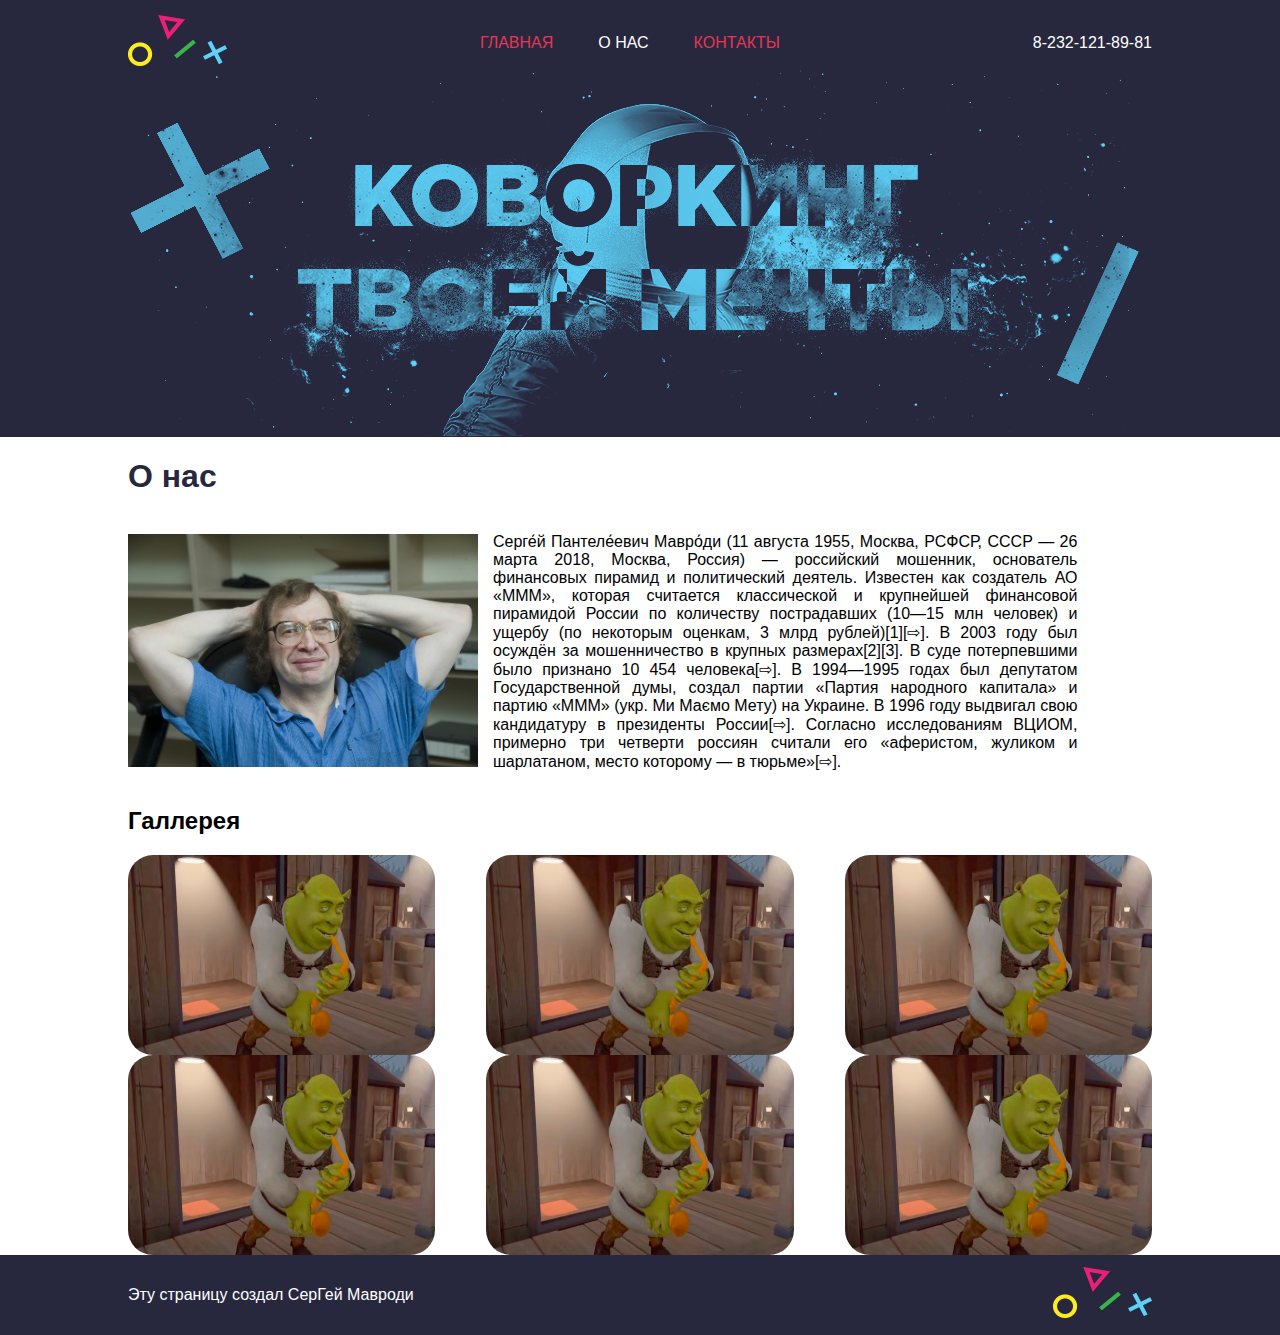
<file: about.html>
<!DOCTYPE html>
<html lang="en">
<head>
	<meta charset="UTF-8">
	<title>О нас</title>
	<link rel="stylesheet" href="style.css">
</head>

<body>
		<div class="header_container">
		<header class="header">
		<div class="logo">
			<img src="logo.png" alt="ерор">
				</div>
				<nav class="nav">
					<ul class="menu">
						<li>
							<a href="index.html" class="inactive_link">Главная</a>
						</li>
						<li>
							<a href="#" class="active_link">O нас</a>
						</li>
						<li>
							<a href="contacts.html" class="inactive_link">Контакты</a>
						</li>
					</ul>
				</nav>
				<div class="contacts">8-232-121-89-81</div>
		</header>
		<img src="header_image.png">
	</div>
	<main class="main">
		<h1 class="about_title">О нас</h1> 
		<div class="about_block">
			<div class="about_image">
				<img src="mavrodi.jpg" alt="">
			</div>
			<div class="about_text">
					<p>
						Серге́й Пантеле́евич Мавро́ди (11 августа 1955, Москва, РСФСР, СССР — 26 марта 2018, Москва, Россия) — российский мошенник, основатель финансовых пирамид и политический деятель. Известен как создатель АО «МММ», которая считается классической и крупнейшей финансовой пирамидой России по количеству пострадавших (10—15 млн человек) и ущербу (по некоторым оценкам, 3 млрд рублей)[1][⇨]. В 2003 году был осуждён за мошенничество в крупных размерах[2][3]. В суде потерпевшими было признано 10 454 человека[⇨].

В 1994—1995 годах был депутатом Государственной думы, создал партии «Партия народного капитала» и партию «МММ» (укр. Ми Маємо Мету) на Украине. В 1996 году выдвигал свою кандидатуру в президенты России[⇨].

Согласно исследованиям ВЦИОМ, примерно три четверти россиян считали его «аферистом, жуликом и шарлатаном, место которому — в тюрьме»[⇨].


					</p>
				</div>
		</div>
		<div class="gallery">
			<h2 class="gallery_title">Галлерея</h2>
		</div>
		<div class="image_block">
			<img src="shrecksofon.jpg" alt="" class="gallery_img">
			<img src="shrecksofon.jpg" alt="" class="gallery_img">
			<img src="shrecksofon.jpg" alt="" class="gallery_img">
			<img src="shrecksofon.jpg" alt="" class="gallery_img">
			<img src="shrecksofon.jpg" alt="" class="gallery_img">
			<img src="shrecksofon.jpg" alt="" class="gallery_img">

		</div>
	</main>
	<div class="footer_container">
		<footer class="footer">
			<div class="footer_text">Эту страницу создал CерГей Мавроди</div>
			<div class="footer_logo">
				<img src="logo.png" alt="" class="footer_logo_icon">
			</div>
		</footer>
	</div>
</body>
</html>
</file>
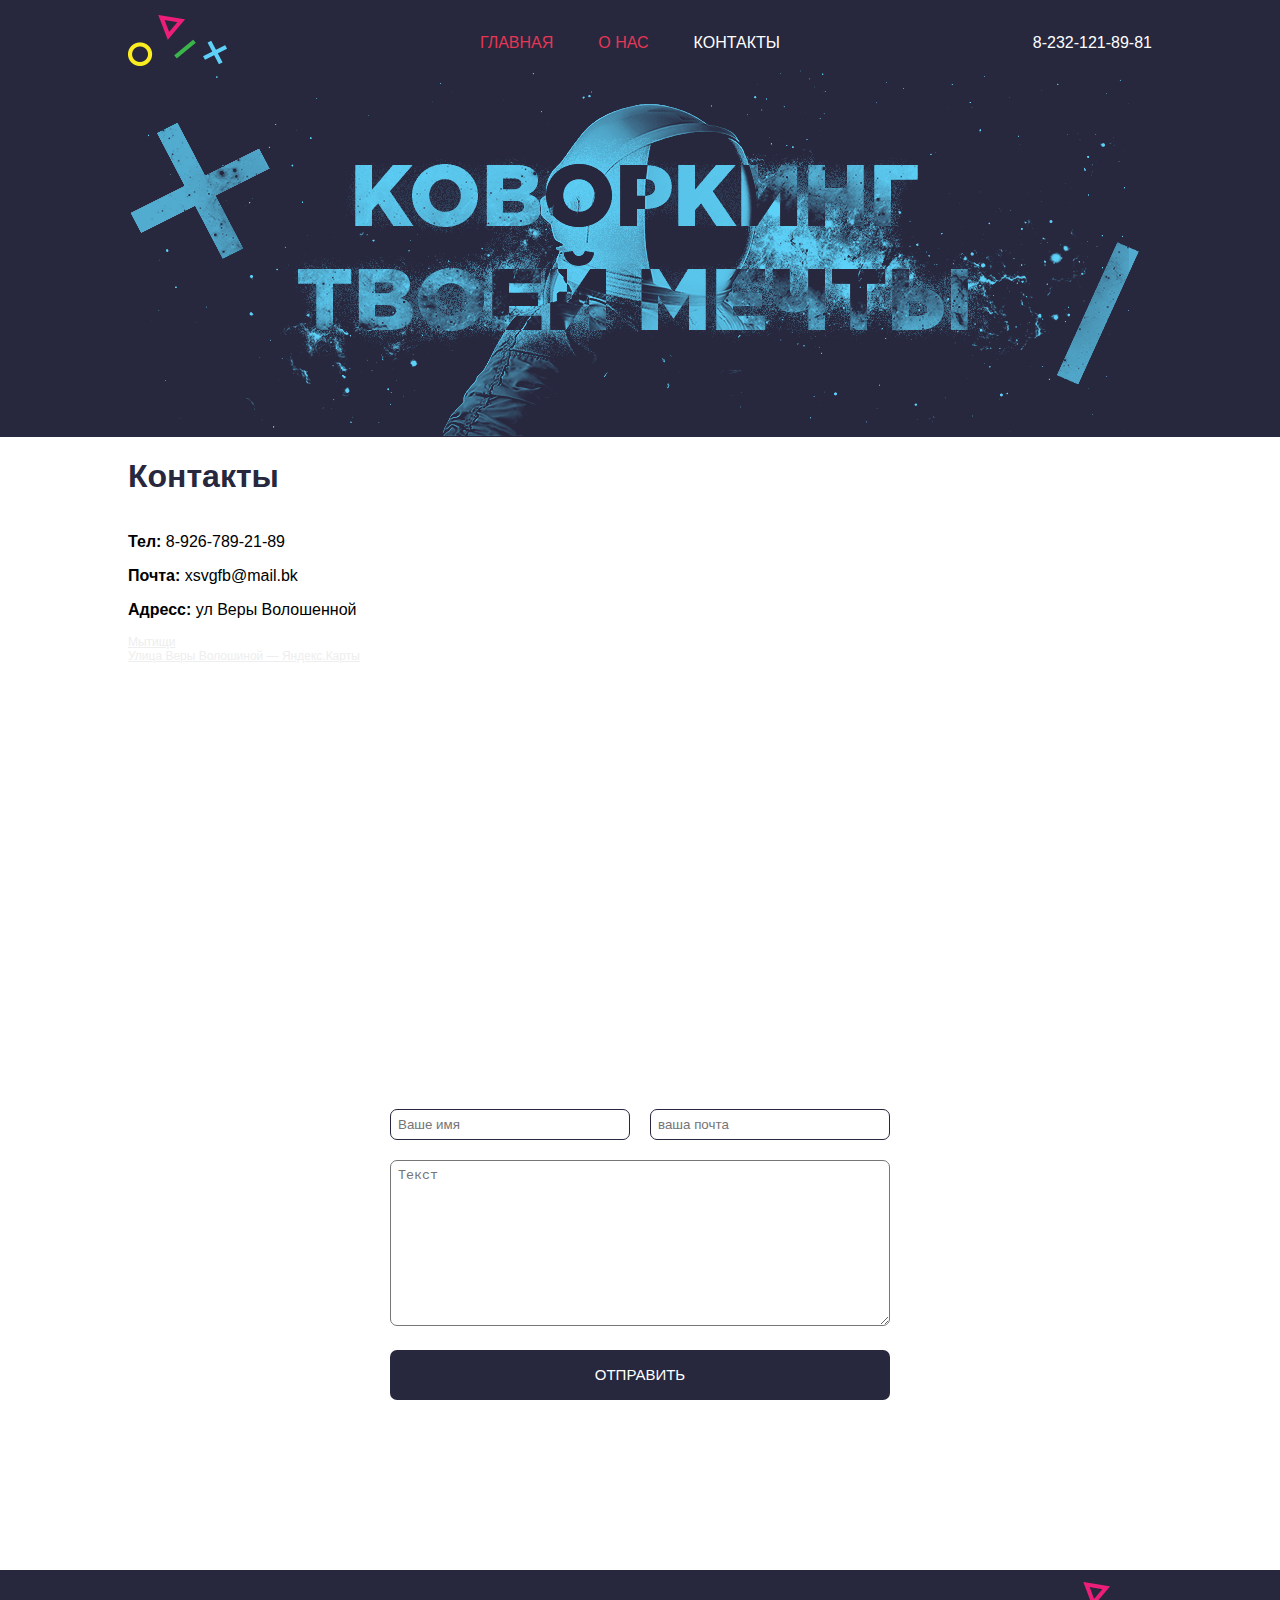
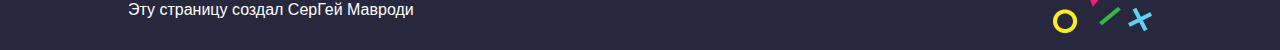
<file: contacts.html>
<!DOCTYPE html>
<html lang="en">
<head>
	<meta charset="UTF-8">
	<title>Контакты</title>
	<link rel="stylesheet" href="style.css">
</head>

<body>
		<div class="header_container">
		<header class="header">
		<div class="logo">
			<img src="logo.png" alt="ерор">
				</div>
				<nav class="nav">
					<ul class="menu">
						<li>
							<a href="index.html" class="inactive_link">Главная</a>
						</li>
						<li>
							<a href="#" class="inactive_link">O нас</a>
						</li>
						<li>
							<a href="#" class="active_link">Контакты</a>
						</li>
					</ul>
				</nav>
				<div class="contacts">8-232-121-89-81</div>
		</header>
		<img src="header_image.png">
	</div>
	<main class="main">
		<h1 class="about_title">Контакты</h1> 
		<div class="contacts_container">
			<div class="contacts_text">
			<p><span>Тел: </span>8-926-789-21-89</p>
			<p><span>Почта: </span>xsvgfb@mail.bk</p>
			<p><span>Адресс: </span>ул Веры Волошенной</p>			
			</div>
			<div class="contacts_map"></div>
			<div style="position:relative;overflow:hidden;"><a href="https://yandex.ru/maps/10740/mytischi/?utm_medium=mapframe&utm_source=maps" style="color:#eee;font-size:12px;position:absolute;top:0px;">Мытищи</a><a href="https://yandex.ru/maps/10740/mytischi/geo/ulitsa_very_voloshinoy/10045071/?ll=37.713010%2C55.894316&utm_medium=mapframe&utm_source=maps&z=15.74" style="color:#eee;font-size:12px;position:absolute;top:14px;">Улица Веры Волошиной — Яндекс.Карты</a><iframe src="https://yandex.ru/map-widget/v1/-/CCUaIYtn8C" width="100%" height="400" frameborder="0" allowfullscreen="true" style="position:relative;"></iframe></div>
			<form class="contacts_form">
				<div class="form_inputs">

				<input type="text" class="name" placeholder="Ваше имя" required="">
				<input type="email" class="email" placeholder="ваша почта" required="">
			</div>
				<textarea name="" id="" cols="30" rows="10" placeholder="Текст"></textarea>
				<button type="submit" class="btn">Отправить</button>

			</form>	

				
				

					
				
			
		</div>
	</main>
	<div class="footer_container">
		<footer class="footer">
			<div class="footer_text">Эту страницу создал CерГей Мавроди</div>
			<div class="footer_logo">
				<img src="logo.png" alt="" class="footer_logo_icon">
			</div>
		</footer>

</body>
</html>
</file>
<file: style.css>
* {
	box-sizing: border-box;
	padding: 0;
}

body {
	margin: 0;
	padding: 0;
	font-family: Tahoma, sans-serif;
}

.main {
	width: 80%;
	margin: 0 auto;
	display: flex;
	flex-wrap: wrap;
}

.header_container {
	display: flex;
	flex-direction: column;
	justify-content: space-between;
	align-items: center;
	background: #27273e;
}

.header.img {
	width: auto;
}

.header {
	width: 80%;
	margin: 0 auto;
	display: flex;
	flex-wrap: wrap;
	justify-content: space-between;
	align-items: center;
	margin-top: 15px;
}








.menu {
	width: 300px;
	display: flex;
	justify-content: space-between;
	list-style: none; 
}

.menu li {
	text-transform: uppercase;
	color: yellow;
}

.inactive_link {
	color: #e53755;
	text-decoration: none;
}

.news_container {
	width: 750px;
}

.news_block {
	display: flex;
}
.menu li a:hover {
	color: #fff;
}

.contacts {
	color: #fff;
} 


.recent_news {
	font-size: 45px;
	margin: 15px 0;

}
.news_image {
	width: 160px;
	height: 160px;
	border-radius: 50%;
	margin-right: 20px;
}



.pagination {
	display: flex;
	width: 500px;
	justify-content: space-between;
	align-items: center;
	margin: 0 auto;
}


.pagination_list {
	display: flex;
	list-style: none;
}

.pagination_item {
	padding: 20px;
	cursor: pointer;
}

.pagination_item:hover {
	background-color: gold;
	border-radius: 11px;
	color: black;
}

.active {
	background-color: gold;
	border-radius: 11px;
	color: black;
}


.pagination_text {
	color: #656464;
}


.footer {
	width: 80%;
	height: 80px;
	margin: 0 auto;
	display: flex;
	flex-wrap: wrap;
	justify-content: space-between;
	align-items: center;
}

.footer_text {
	color: #fff;
}


.footer_container {
	background-color: #27273e;
}


.left_aside {
	width: 230px;
	height: 290px;
	border: 1px solid black;
	text-align: center;
	border-radius: 15px;
	color: #656464;
	margin-right: 50px;
	margin-top: 100px;
}

.left_aside_paragraph,  .left_aside_item {
	font-size: 18px;
	line-height: 30px;
}


.left_aside_list{
	list-style: none;
}

.active_link {
	color: #fff;
	text-decoration: none;
}

.about_title {
	color: #27273e;
}

.about_image {
	width: 350px;
	margin-top: 17px;
}

.about_image img {
	width: 100%;
}

.about_block {
	display: flex;
	flex-wrap: wrap;
}

.about_text {
	width: 60%;
}

.about_text {
	width: 60%;
	padding: 0 15px;
}


.about_text p {
	text-align: justify;
}

.image_block {
	width: 100%;
	display: flex;
	flex-wrap: wrap;
	justify-content: space-between;
	align-items: center;
}

.gallery_img {
	width: 30%;
	height: 200px;
	border: 1px solid bl
	margin-bottom: 15px;
	border-radius: 25px;

}

.contacts_container {
	width: 100%;
}


.contacts_text p span{
	font-weight: bold;

}

.contacts_form {
	width: 500px;
	margin: 70px auto;
}

.form_inputs {
	display:flex;
	justify-content:space-between;
	margin-bottom: 20px;
}

.form_inputs input {
	width: 48%;
	padding: 7px;
	border-radius: 7px;
	border: 1px solid #27273e;
}


textarea {
	width: 100%;
	padding: 7px;
	border-radius: 7px;
	margin-bottom: 20px;

}


.btn {
	width: 100%;
	height: 50px;
	background-color: #27273e;
	color: #fff;
	text-transform: uppercase;
	cursor: pointer;
	border-radius: 7px;
	font-size: 15px;
	border: none;
	margin-bottom: 100px;
}


.btn:hover {
	background-color: #e53755;
}



.form_title {
	color: #27273e;
}
</file>
